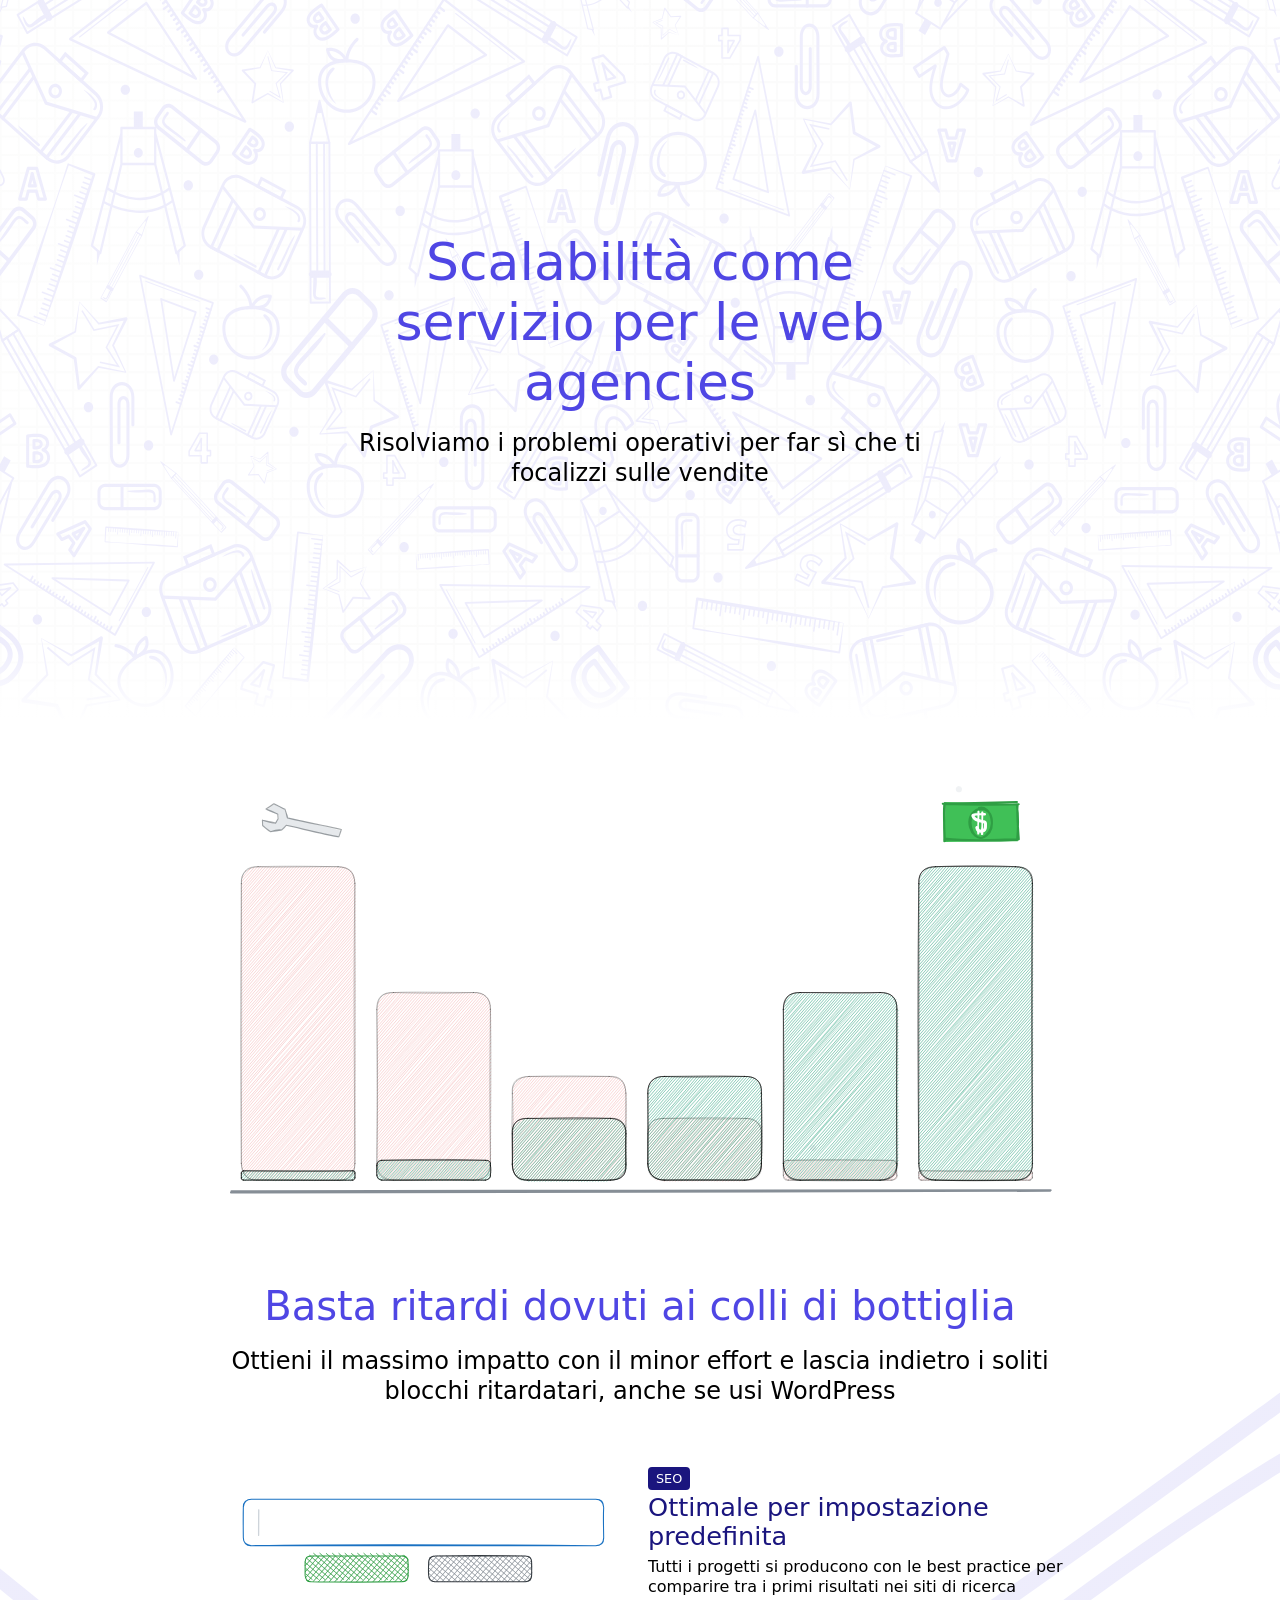
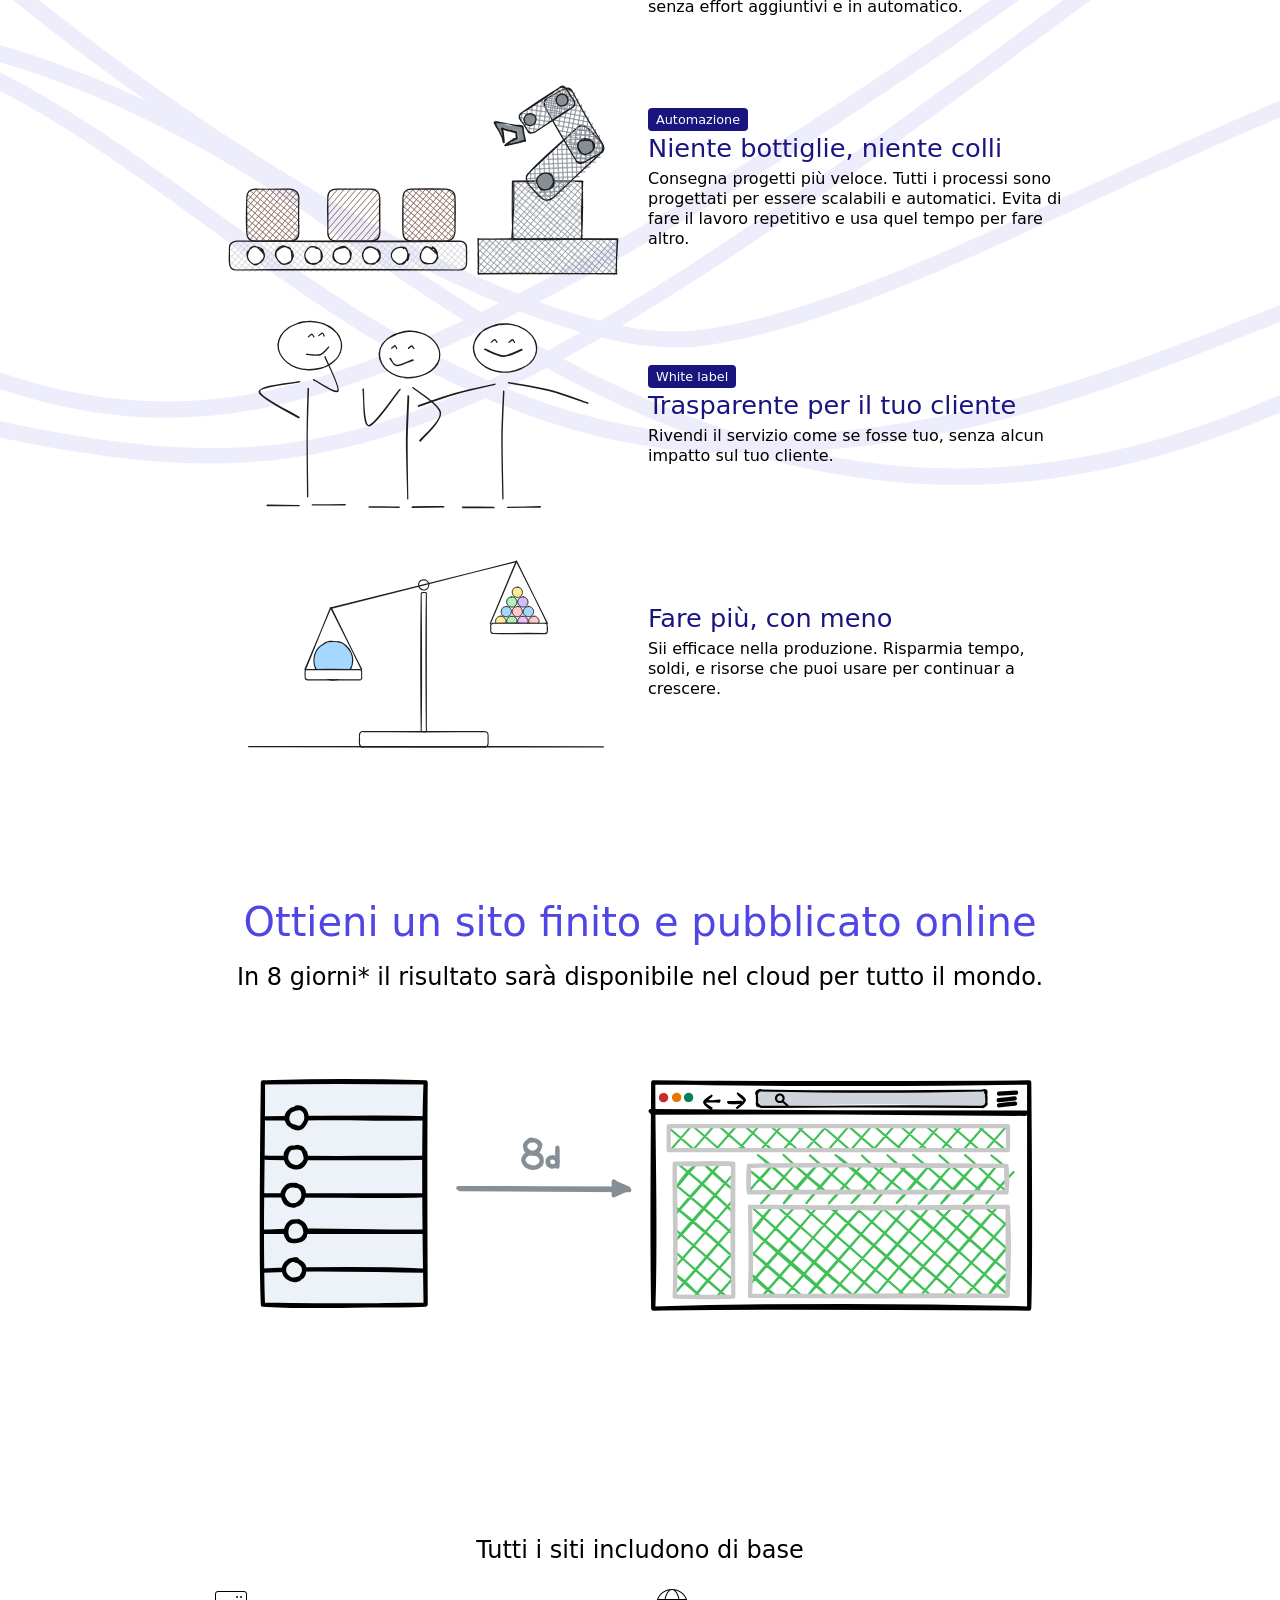
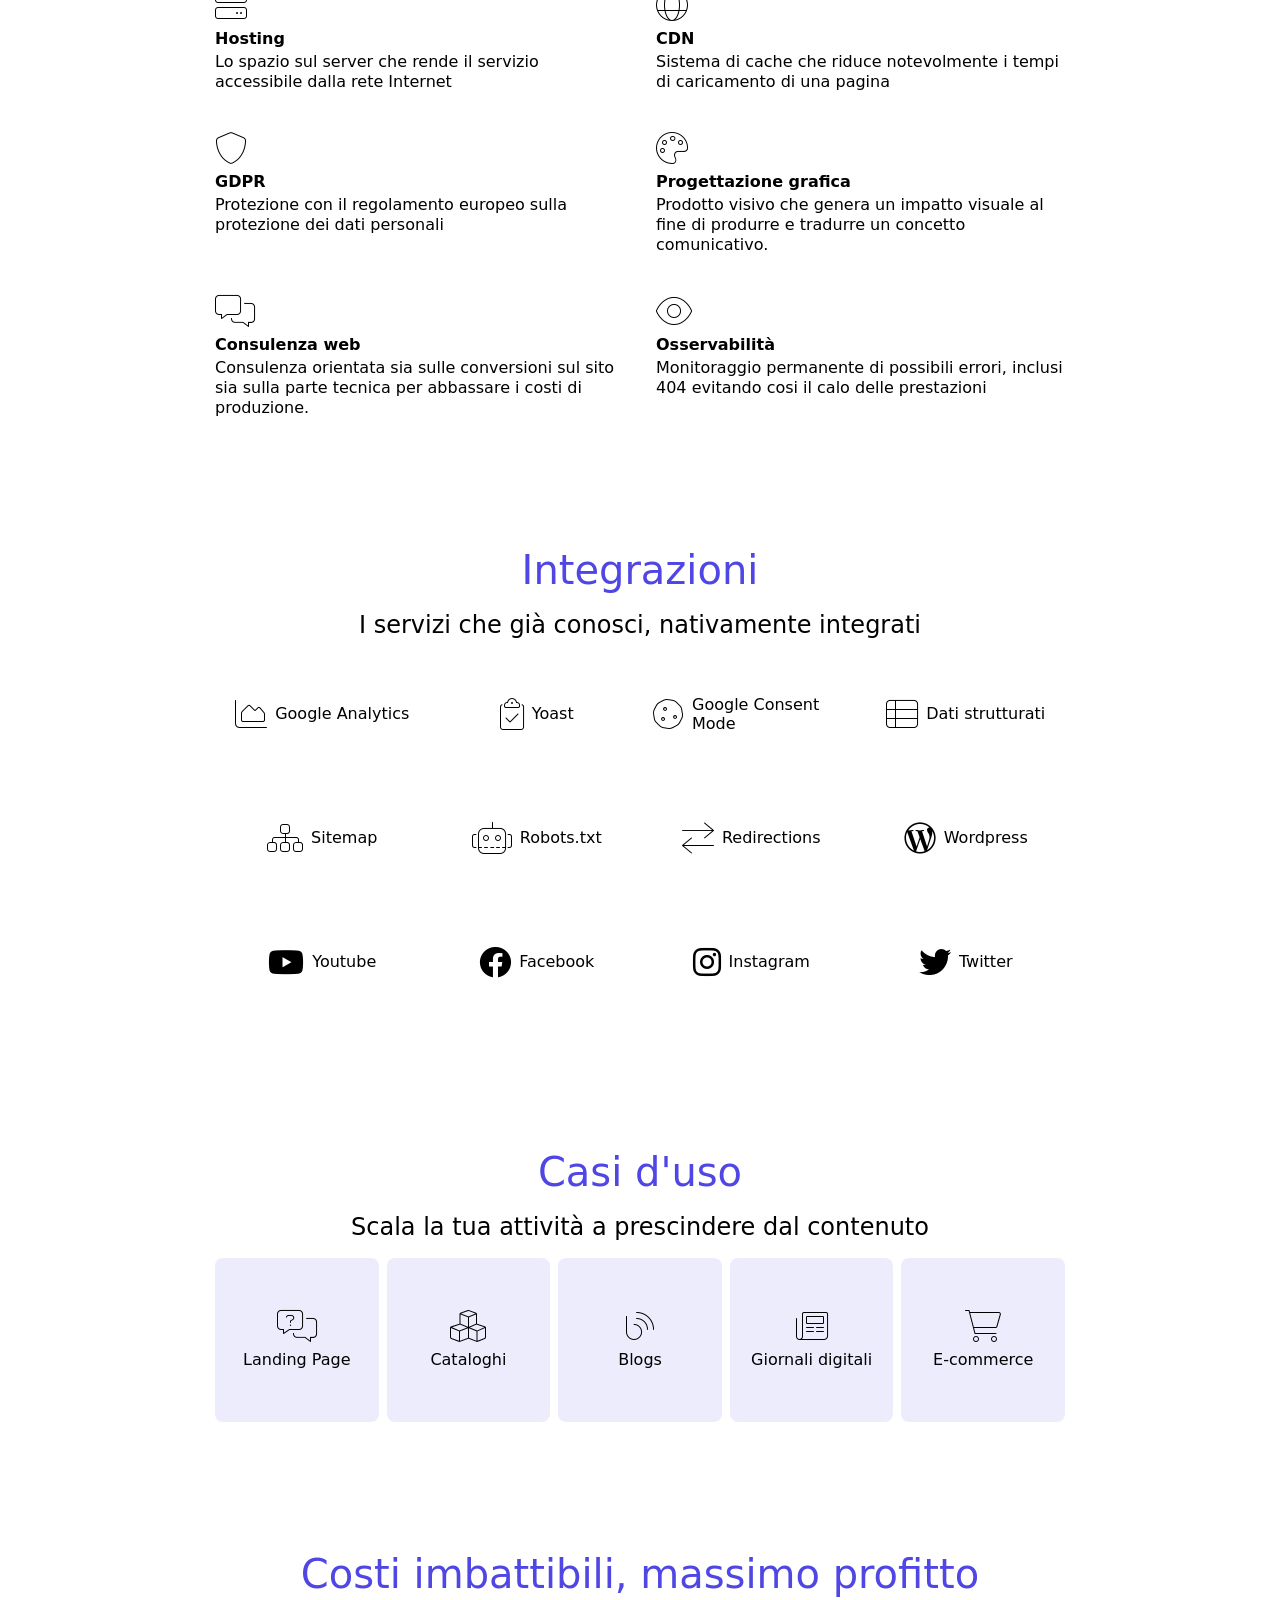
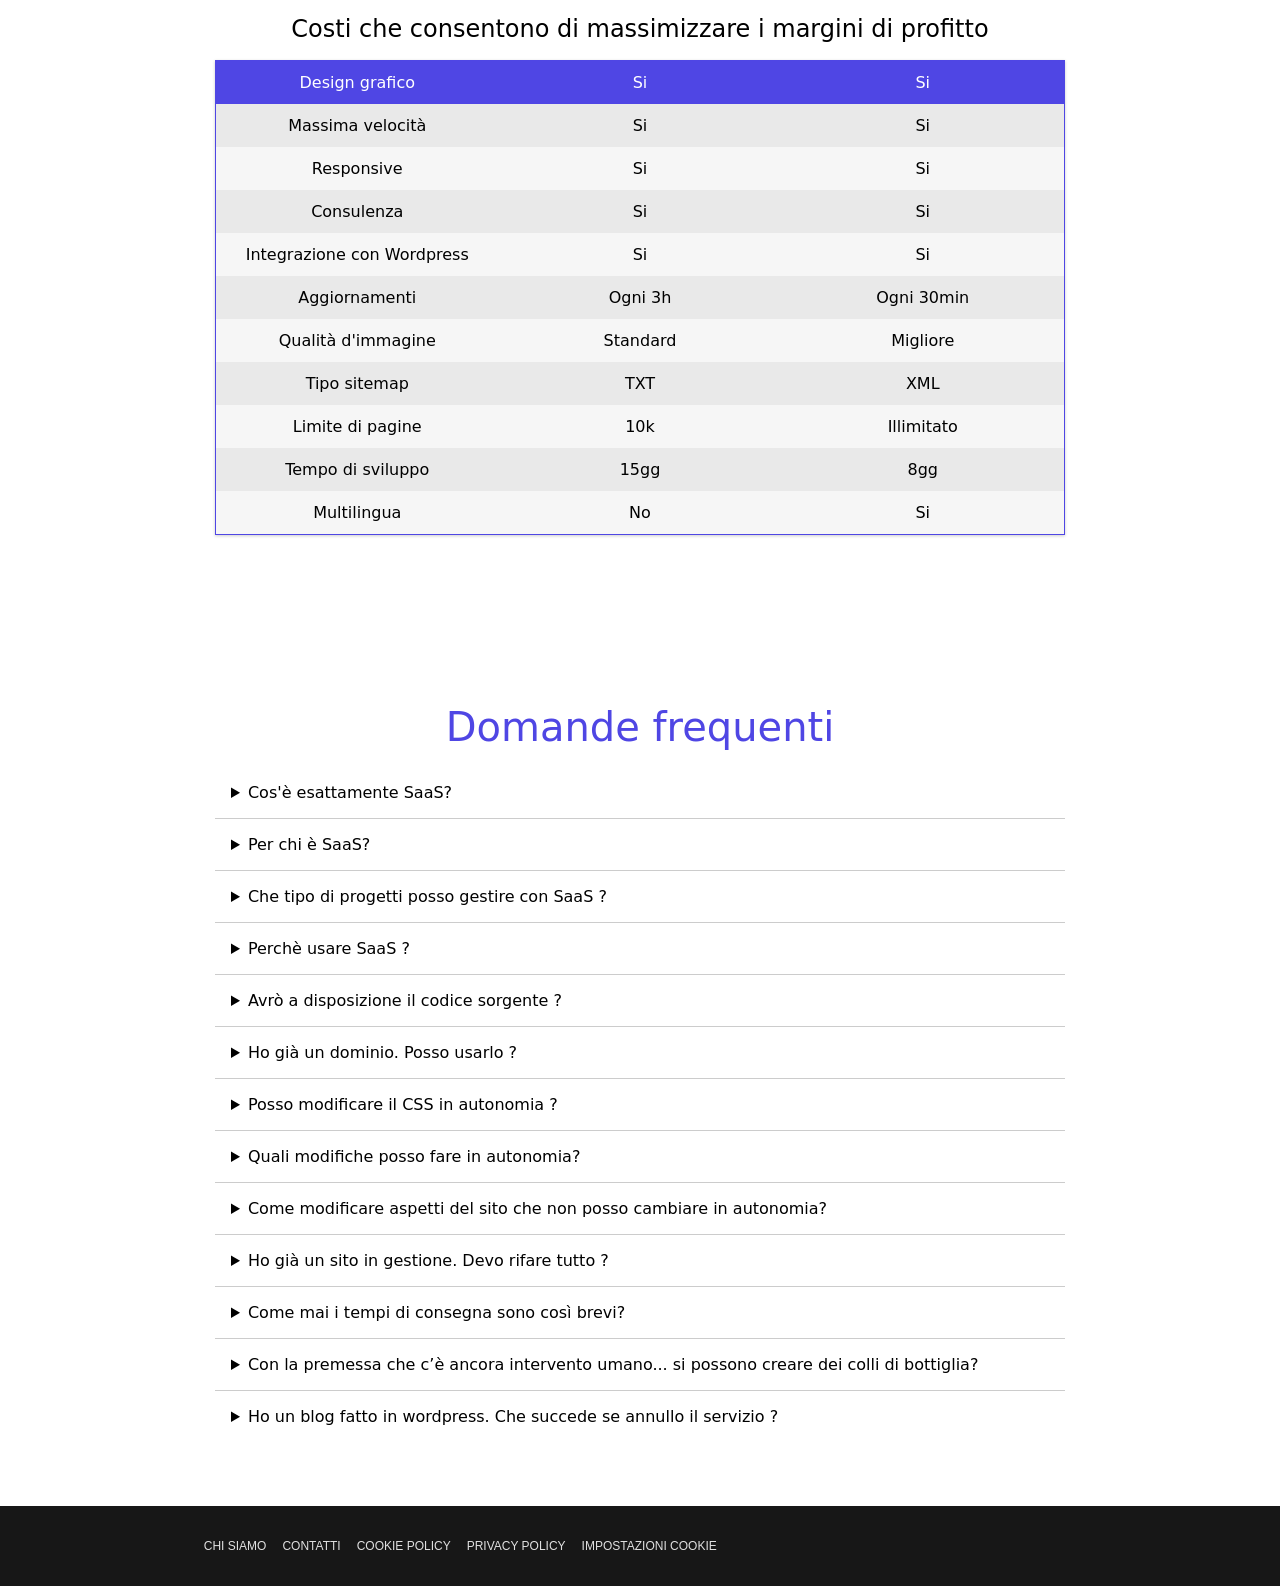
<file: index.html>
<!DOCTYPE html>
<html lang="it" data-version="1724237450685"><head>
  <meta charset="utf-8"><meta name="viewport" content="width=device-width, initial-scale=1, shrink-to-fit=no"><!-- SEO Block START--><title>Home seoTitle Works!!!</title><meta name="description" content="Home seoDescription Works!!!"><meta name="robots" content="index, follow, max-snippet:-1, max-image-preview:large, max-video-preview:-1"><meta name="google-site-verification" content="null"><link rel="canonical" href="http://landing.local:3000/"><meta property="og:locale" content="it_IT"><meta property="og:type" content="website"><meta property="og:site_name" content="Landing"><meta property="og:image" content="https://ik.imagekit.io/pieroblunda/nachopozo/2024/07/logo.png"><meta property="og:image:width" content="260"><meta property="og:image:height" content="56"><meta property="og:url" content="http://landing.local:3000/"><meta property="og:title" content="Home seoTitle Works!!!"><meta property="og:description" content="Home seoDescription Works!!!"><!-- SEO Block  END--><link rel="preconnect" href="https://ik.imagekit.io"><style type="text/css">@layer variables, reset, utilities, layout, components, theme;@layer variables{:root{--layoutWidth:1246px;--container-width:850px;--navBarHeight:48px;--asideWidth:405px;--grid-gap:16px;--colorPrimary:#0047cc;--colorSecondary:#4393f7;--colorSecondaryLight:#f3f3f3;--fontPrimary:system-ui;--fontAlternative:system-ui;--bodyBackgroundColor:#fff;--size-100:1px;--size-200:2px;--size-300:4px;--size-400:8px;--size-500:16px;--size-600:24px;--size-700:32px;--size-800:40px;--size-900:64px;font-size:var(--size-500);--fontsize-100:1rem;--fontsize-200:1.333rem;--fontsize-300:1.777rem;--fontsize-400:2.369rem;--fontsize-500:3.158rem;--fontsize-600:4.209rem;--fontsize-700:5.611rem;--fontsize-800:7.479rem;--fontsize-900:9.969rem;--colorBlack-100:#dfdfdf;--colorBlack-200:#c3c3c3;--colorBlack-300:#a7a7a7;--colorBlack-400:#8b8b8b;--colorBlack-500:#707070;--colorBlack-600:#545454;--colorBlack-700:#383838;--colorBlack-800:#1c1c1c;--colorBlack-900:#000}}@layer layout{header{z-index:999;min-height:var(--navBarHeight)}header section{width:calc(100% - 32px);max-width:var(--layoutWidth);min-height:var(--navBarHeight)}main{display:flex;flex-wrap:wrap;min-height:64px;column-gap:16px;margin:0 auto var(--navBarHeight) auto;max-width:var(--layoutWidth);width:calc(100% - 32px)}article{flex:1 0 100%}aside{flex:1 0 100%;container:sidebar/inline-size}footer{min-height:var(--navBarHeight)}@media only screen and (min-width:1024px){article{flex:1}aside{flex:0 1 var(--asideWidth)}}}@layer utilities{.btn-link border 0{color:var(--colorPrimary)}.btn-link:hover{color:var(--colorSecondary)}.hint{color:#666;font-size:90%}.hidden{display:none !important}.text-right{text-align:right}.gap{gap:16px}.d-flex{display:flex}.d-flex .col{flex:1}.vertical-align{align-content:center}.d-grid{display:grid}.container{max-width:var(--container-width);height:fit-content;margin:0 auto}.position-2{justify-content:center;align-items:flex-start;text-align:center}.align-5{justify-content:center;align-items:center;text-align:center}}@layer reset{*{margin:0;padding:0;box-sizing:border-box;outline:none;font-family:system-ui;font-weight:300}h1{font-size:var(--fontsize-500)}h2{font-size:var(--fontsize-300);font-size:28px;margin-bottom:8px}h2 :not(:first-of-type){margin-top:32px}h3{font-size:var(--fontsize-200)}a{text-decoration:none}a:link{color:var(--colorPrimary)}a:hover{color:var(--colorSecondary)}b,strong{font-weight:600}button,.btn{appearance:none;border:none;background-color:transparent;font-size:var(--fontsize-100);cursor:pointer;padding:8px 16px;border-radius:4px}button+ button,.btn+ button{margin-left:16px}blockquote{padding:0 var(--size-600);border-left:4px solid #ededed}blockquote *:last-child{margin-bottom:0}figure{width:auto !important;max-width:100% !important}figure figcaption{font-size:85%;margin-bottom:var(--size-500);color:#5f656c;font-style:italic}label{display:block}video,p{width:100%}video:last-child,p:last-child{margin-bottom:0}svg{width:100%;height:auto}iframe{max-width:100%;margin:16px auto;display:block}table{width:100%;background-color:#efefef;border-collapse:collapse}table td{padding:8px 16px}table tr:nth-child(even){background-color:#fff}li a{text-decoration:none}li a:hover{text-decoration:inherit}ul{list-style:none}ul.horizontal li{display:inline-block}ul.vertical{flex-direction:column;height:auto}img,picture{max-width:100%;width:100%;height:auto;display:block;object-fit:cover}img.aspect-ratio,picture.aspect-ratio{width:100%;height:100%;object-fit:contain}img.aspect-ratio-1_1,picture.aspect-ratio-1_1{aspect-ratio:1/1}img.aspect-ratio-4_3,picture.aspect-ratio-4_3{aspect-ratio:4/3}img.aspect-ratio-3_2,picture.aspect-ratio-3_2{aspect-ratio:3/2}img.aspect-ratio-16_9,picture.aspect-ratio-16_9{aspect-ratio:16/9}ul:not(:last-child),ol:not(:last-child),p:not(:last-child),table:not(:last-child),img:not(:last-child),figure:not(:last-child),section:not(:last-child),label:not(:last-child),blockquote:not(:last-child),pre:not(:last-child){margin-bottom:var(--size-500)}section{display:block}footer{background-color:#171717;color:#fff}dialog{margin:32px auto;position:fixed;top:0}dialog::backdrop{background:linear-gradient(to top,rgba(0,0,0,0.6),rgba(0,0,0,0.6))}.block-content{margin-bottom:64px;max-width:600px;margin:0 auto}.block-content p{font-family:var(--fontPrimary);font-size:16px;line-height:1.5}.block-content ul{font-family:var(--fontPrimary);list-style-type:initial}.block-content ul li{margin-left:18px}.block-content ol li{margin-left:25px}.block-content pre{white-space:pre-wrap;tab-width:2;font-family:ui-monospace}}@layer components{.switch{--ui-active-color:#2196f3;--ui-bg-color:#ccc;--ui-width:60px;--ui-height:34px;--ui-ball-size:26px;--ui-spacing:calc((var(--ui-height) - var(--ui-ball-size)) / 2)}.switch.small{--ui-width:44px;--ui-height:24px;--ui-ball-size:20px}.switch > span.text{vertical-align:middle;display:inline-block;width:calc(100% - var(--ui-width))}.switch input{opacity:0;width:0;height:0}.switch input:checked + .slider{background-color:var(--ui-active-color)}.switch input:focus + .slider{box-shadow:0 0 1px var(--ui-active-color)}.switch input:checked + .slider:before{transform:translateX(var(--ui-ball-size))}.switch input[disabled] + .slider{filter:brightness(70%);opacity:.4;cursor:default}.slider{position:relative;display:inline-block;vertical-align:middle;width:var(--ui-width);height:var(--ui-height);cursor:pointer;border-radius:var(--ui-height);background-color:var(--ui-bg-color);-webkit-transition:.2s;transition:.2s}.slider:before{position:absolute;content:"";height:var(--ui-ball-size);width:var(--ui-ball-size);left:var(--ui-spacing);bottom:var(--ui-spacing);background-color:#fff;transition:.2s;border-radius:var(--ui-height);border-radius:50%}}@layer components{header{position:sticky;top:0;margin-bottom:32px}header section{justify-content:space-between;align-items:center;display:flex;position:relative}header section .btn-icon{padding:16px}header section .btn-icon svg{display:block;width:16px;height:16px;color:#000}header section a.logo{width:fit-content}header section img{margin:0 auto;max-height:40px;object-fit:contain;width:auto}header section .spacer{width:48px}header .menu-container{max-height:calc(100vh - 50px);overflow-y:auto;background-color:#fff;position:absolute;top:60px;left:-100vw;width:fit-content;transition:.15s ease-in;min-width:40%;border-right:1px solid #ccc;box-shadow:0 16px 6px 8px rgba(0,0,0,0.05);height:calc(100vh - 60px)}header nav header{width:100%;height:50px}header nav ul{padding:0 16px}header nav ul li{padding:8px 0}header nav ul li.label-group > a{color:#999;pointer-events:none}@media only screen and (max-width:1023px){.checkbox-burger:checked ~ .menu-container{display:block;left:0}}@media only screen and (min-width:1024px){header section{justify-content:center;margin:0 auto}header section button.btn-icon{display:none}header section .spacer{display:none}header nav ul{height:100%}header .burger-icon-container{display:none}header .menu-container{position:initial;width:100%;height:auto;box-shadow:none;border:0;display:block}header .menu-container nav{display:block;overflow-y:visible}header .menu-container nav ul li{display:inline-block}header .menu-container nav.nav-inline ul{display:flex;flex-wrap:wrap;gap:32px}header .menu-container nav.nav-inline ul li{max-width:fit-content}}}@layer components{.burger-icon-container{width:48px;height:48px;padding:16px}.checkbox-burger{display:none}.bars-wrapper{width:16px;height:100%;transform:rotate(0deg);transition:.08s ease-in-out;cursor:pointer;display:flex;justify-content:space-between;flex-direction:column}.bars-wrapper span{display:block;height:4px;width:100%;background:#000;border-radius:9px;opacity:1;left:0;transform:rotate(0deg);transition:.2s ease-in-out}.checkbox-burger:checked ~ label .bars-wrapper span:nth-child(1){transform:rotate(-45deg);translate:-1px 6px;width:115%}.checkbox-burger:checked ~ label .bars-wrapper span:nth-child(2){opacity:0;height:0}.checkbox-burger:checked ~ label .bars-wrapper span:nth-child(3){transform:rotate(45deg);translate:-1px -6px;width:115%}}@layer components{aside .block-heading h2{font-size:var(--fontsize-200)}aside .article-block-item h3{font-size:var(--fontsize-100)}a.category{display:inline-block}.block-heading{margin-bottom:8px}.block-title{margin:8px 0}.block-category{display:block}.block-category .lbl-category{line-height:32px;padding:4px 0 2px 0}.block-author{display:block}.article-block-item{container:card/inline-size}.article-block-item h1{font-size:clamp(var(--fontsize-200),6vw,var(--fontsize-500))}.article-block-item p{font-size:var(--fontsize-100)}[data-appearance="list"] .article-block-item{display:grid;grid-template-columns:80px auto;grid-gap:var(--grid-gap);margin-bottom:16px}[data-appearance="grid"] ul{display:grid;grid-gap:var(--grid-gap)}[data-mobile-columns="2"] ul{grid-template-columns:repeat(2,1fr)}@media screen and (min-width:1024px){[data-appearance="grid"] .article-block-item{flex-basis:calc(50% - 8px) !important}}@media screen and (min-width:1024px){[data-appearance="grid"][data-desktop-columns="1"] ul{grid-template-columns:repeat(1,1fr)}[data-appearance="grid"][data-desktop-columns="2"] ul{grid-template-columns:repeat(2,1fr)}[data-appearance="grid"][data-desktop-columns="3"] ul{grid-template-columns:repeat(3,1fr)}[data-appearance="grid"][data-desktop-columns="4"] ul{grid-template-columns:repeat(4,1fr)}[data-appearance="grid"][data-desktop-columns="4"] h3{font-size:var(--fontsize-100)}}}@layer components{.consent-dialog{padding:16px}.consent-dialog label{font-weight:500}.consent-container{width:100%;max-width:600px;margin:0 auto}.consent-btn-yes{background-color:#3b8340;color:#fff;min-width:150px}}
</style><link rel="stylesheet" as="style" onload="this.onload=null;this.rel='stylesheet'" href="public/styles/core.99-non-critical.min.css?v=1724237450685"><link rel="stylesheet" as="style" onload="this.onload=null;this.rel='stylesheet'" href="public/vendors/fontawesome.min.css?v=1724237450685"><link rel="stylesheet" as="style" onload="this.onload=null;this.rel='stylesheet'" href="public/vendors/font-awesome-thin.min.css?v=1724237450685"><link rel="stylesheet" as="style" onload="this.onload=null;this.rel='stylesheet'" href="public/vendors/brands.min.css?v=1724237450685"><link rel="stylesheet" as="style" onload="this.onload=null;this.rel='stylesheet'" href="theme.min.css?v=1724237450685"><!-- Structured Data START--><script type="application/ld+json">[{"@context":"https://schema.org","@type":"WebSite","@id":"https://landing.com#website","headline":"Landing","name":"Landing","description":"Home seoDescription Works!!!","url":"https://landing.com/"},{"@context":"https://schema.org","@graph":[{"@context":"https://schema.org","@type":"SiteNavigationElement","@id":"https://landing.com#Principale","name":"By Author-1","url":"https://landing.com/author/pieroblunda-1"},{"@context":"https://schema.org","@type":"SiteNavigationElement","@id":"https://landing.com#Principale","name":"By Author 2","url":"https://landing.com/author/pieroblunda-2"}]},{"@context":"https://schema.org","@type":"Organization","@id":"https://landing.com#Organization","name":"Landing","url":"https://landing.com","logo":{"@type":"ImageObject","url":"https://ik.imagekit.io/pieroblunda/nachopozo/2024/07/logo.png","width":260,"height":56}}]</script><!-- Structured Data END--></head><body><main class="home-page slug-undefined"><article class="home-page"><!-- Left side items--><article class="home-page"><!-- Left side items--><section class="section-hero d-flex align-5" data-block-name="hero"><div class="container"><h1>Scalabilità come servizio per le web agencies</h1><p class="text-large">Risolviamo i problemi operativi per far sì che ti focalizzi sulle vendite</p></div></section><section class="section-image-with-text" data-block-name="imageWithText"><div class="container"><div class="heading-wrapper"><h2 class="title">Basta ritardi dovuti ai colli di bottiglia</h2><p class="description">Ottieni il massimo impatto con il minor effort e lascia indietro i soliti blocchi ritardatari, anche se usi WordPress</p><img src="https://pieroblunda.github.io/web-agency/public/media/neck.svg"></div><div class="elements-wrapper"><div class="d-flex gap"><div class="col img-wrapper"><img src="https://pieroblunda.github.io/web-agency/public/media/seo-left.svg"></div><div class="col text-wrapper vertical-align"><span class="tagLabel">SEO</span><h3>Ottimale per impostazione predefinita</h3><p>Tutti i progetti si producono con le best practice per comparire tra i primi risultati nei siti di ricerca senza effort aggiuntivi e in automatico.</p></div></div><div class="d-flex gap"><div class="col img-wrapper"><img src="https://pieroblunda.github.io/web-agency/public/media/automation.svg"></div><div class="col text-wrapper vertical-align"><span class="tagLabel">Automazione</span><h3>Niente bottiglie, niente colli</h3><p>Consegna progetti più veloce. Tutti i processi sono progettati per essere scalabili e automatici. Evita di fare il lavoro repetitivo e usa quel tempo per fare altro.</p></div></div><div class="d-flex gap"><div class="col img-wrapper"><img src="https://pieroblunda.github.io/web-agency/public/media/happy-users.svg"></div><div class="col text-wrapper vertical-align"><span class="tagLabel">White label</span><h3>Trasparente per il tuo cliente</h3><p>Rivendi il servizio come se fosse tuo, senza alcun impatto sul tuo cliente.</p></div></div><div class="d-flex gap"><div class="col img-wrapper"><img src="https://pieroblunda.github.io/web-agency/public/media/less-is-more.svg"></div><div class="col text-wrapper vertical-align"><h3>Fare più, con meno</h3><p>Sii efficace nella produzione. Risparmia tempo, soldi, e risorse che puoi usare per continuar a crescere.</p></div></div></div></div></section><section class="section-columns" data-block-name="cosa-ottieni"><div class="container"><h2 class="title">Ottieni un sito finito e pubblicato online</h2><p class="description">In 8 giorni* il risultato sarà disponibile nel cloud per tutto il mondo.</p><img src="https://pieroblunda.github.io/web-agency/public/media/result.svg"></div></section><section class="section-grid" data-block-name="whats-includes"><div class="container"><h2 class="title"></h2><p class="description">Tutti i siti includono di base</p><ul class="row d-grid"><li class="grid-item"><i class="icon fa-thin fa-server"></i><label>Hosting</label><p>Lo spazio sul server che rende il servizio accessibile dalla rete Internet</p></li><li class="grid-item"><i class="icon fa-thin fa-globe"></i><label>CDN</label><p>Sistema di cache che riduce notevolmente i tempi di caricamento di una pagina</p></li><li class="grid-item"><i class="icon fa-thin fa-shield"></i><label>GDPR</label><p>Protezione con il regolamento europeo sulla protezione dei dati personali</p></li><li class="grid-item"><i class="icon fa-thin fa-palette"></i><label>Progettazione grafica</label><p>Prodotto visivo che genera un impatto visuale al fine di produrre e tradurre un concetto comunicativo.</p></li><li class="grid-item"><i class="icon fa-thin fa-messages"></i><label>Consulenza web</label><p>Consulenza orientata sia sulle conversioni sul sito sia sulla parte tecnica per abbassare i costi di produzione.</p></li><li class="grid-item"><i class="icon fa-thin fa-eye"></i><label>Osservabilità</label><p>Monitoraggio permanente di possibili errori, inclusi 404 evitando cosi il calo delle prestazioni </p></li></ul></div></section><section class="section-grid" data-block-name="integrations"><div class="container"><h2 class="title">Integrazioni</h2><p class="description">I servizi che già conosci, nativamente integrati</p><ul class="row d-grid"><li class="grid-item"><i class="icon fa-thin fa-chart-area"></i><label>Google Analytics</label></li><li class="grid-item"><i class="icon fa-thin fa-clipboard-check"></i><label>Yoast</label></li><li class="grid-item"><i class="icon fa-thin fa-cookie"></i><label>Google Consent Mode</label></li><li class="grid-item"><i class="icon fa-thin fa-table-list"></i><label>Dati strutturati</label></li><li class="grid-item"><i class="icon fa-thin fa-sitemap"></i><label>Sitemap</label></li><li class="grid-item"><i class="icon fa-thin fa-robot"></i><label>Robots.txt</label></li><li class="grid-item"><i class="icon fa-thin fa-arrow-right-arrow-left"></i><label>Redirections</label></li><li class="grid-item"><i class="icon fa-brands fa-wordpress-simple"></i><label>Wordpress</label></li><li class="grid-item"><i class="icon fa-brands fa-youtube"></i><label>Youtube</label></li><li class="grid-item"><i class="icon fa-brands fa-facebook"></i><label>Facebook</label></li><li class="grid-item"><i class="icon fa-brands fa-instagram"></i><label>Instagram</label></li><li class="grid-item"><i class="icon fa-brands fa-twitter"></i><label>Twitter</label></li></ul></div></section><section class="section-grid" data-block-name="usage"><div class="container"><h2 class="title">Casi d'uso</h2><p class="description">Scala la tua attività a prescindere dal contenuto</p><ul class="row d-grid"><li class="grid-item"><i class="icon fa-thin fa-memo"></i><label>Landing Page</label></li><li class="grid-item"><i class="icon fa-thin fa-cubes"></i><label>Cataloghi</label></li><li class="grid-item"><i class="icon fa-thin fa-blog"></i><label>Blogs</label></li><li class="grid-item"><i class="icon fa-thin fa-newspaper"></i><label>Giornali digitali</label></li><li class="grid-item"><i class="icon fa-thin fa-cart-shopping"></i><label>E-commerce</label></li></ul></div></section><section class="section-brands" data-block-name="table"><div class="container"><div class="heading-wrapper"><h2 class="title">Costi imbattibili, massimo profitto</h2><p class="description">Costi che consentono di massimizzare i margini di profitto</p></div><div class="elements-wrapper"><table><thead><tr><td>Design grafico</td><td>Si</td><td>Si</td></tr></thead><tbody><tr><td>Massima velocità</td><td>Si</td><td>Si</td></tr><tr><td>Responsive</td><td>Si</td><td>Si</td></tr><tr><td>Consulenza</td><td>Si</td><td>Si</td></tr><tr><td>Integrazione con Wordpress</td><td>Si</td><td>Si</td></tr><tr><td>Aggiornamenti</td><td>Ogni 3h</td><td>Ogni 30min</td></tr><tr><td>Qualità d'immagine</td><td>Standard</td><td>Migliore</td></tr><tr><td>Tipo sitemap</td><td>TXT</td><td>XML</td></tr><tr><td>Limite di pagine</td><td>10k</td><td>Illimitato</td></tr><tr><td>Tempo di sviluppo</td><td>15gg</td><td>8gg</td></tr><tr><td>Multilingua</td><td>No</td><td>Si</td></tr></tbody></table></div></div></section><section class="section-faq" data-block-name="faq"><div class="container"><h2 class="title">Domande frequenti</h2><p class="description"></p><details><summary>Cos'è esattamente SaaS?</summary><p>Ottima domanda! [Prodotto] è un Software as a Service per la creazione di siti web di ottima qualità in poco tempo. Così, avrai più tempo e risparmierai colli di bottiglia.</p></details><details><summary>Per chi è SaaS?</summary><p>Saas è un servizio B2B (Business to Business). Il cliente ideale è una Web Agency o azienda di design con un volume di vendita più grande di quanto riesce a gestire.</p></details><details><summary>Che tipo di progetti posso gestire con SaaS ?</summary><p>Puoi avere una Landing Page, un Blog, un giornale digitale, un catalogo di prodotti o un e-commerce.</p></details><details><summary>Perchè usare SaaS ?</summary><p>Seguendo la regola di Pareto, l'80% dei progetti portano il 20% dei profitti. SaaS ti aiuterà per velocizzare i tempi di sviluppo e avere più margine di profitti.</p></details><details><summary>Avrò a disposizione il codice sorgente ?</summary><p>No, pagherai solo per il servizio. Saas non sviluppa codice, ma usa le configurazioni da te fornite per pubblicare un sito online.</p></details><details><summary>Ho già un dominio. Posso usarlo ?</summary><p>Si, dovrai puntare il tuo dominio al nostro server. Ti daremo i DNS necessari.</p></details><details><summary>Posso modificare il CSS in autonomia ?</summary><p>Si, puoi modificare il CSS con il tuo strumento e editor preferito. Le modifiche verranno applicate dopo che il CSS verrà pubblicato</p></details><details><summary>Quali modifiche posso fare in autonomia?</summary><p>Avrai un panello di controllo dove potrai modificare alcuni parametri per aggiornare il sito. Oltre il css, potrai modificare i testi, il SEO, Sitemap e social network.</p></details><details><summary>Come modificare aspetti del sito che non posso cambiare in autonomia?</summary><p>Un'esperto darà supporto al tuo progetto e riceverai consulenza su come raggiungere il miglior risultato. Semplicamente contattaci e in brevissimo tempo si applicheranno le modifiche.</p></details><details><summary>Ho già un sito in gestione. Devo rifare tutto ?</summary><p>Se usi Wordpress, puoi collegare il servizio per importare pagine e articoli. Natualmente alcuni aspetti come il layout e il design verranno aggiornate. Il cliente finale noterà un aggionamento grafico sul sito, ma anche un impatto positivo sulla velocità e sui motori di ricerca.</p></details><details><summary>Come mai i tempi di consegna sono così brevi?</summary><p>Il 95% del codice viene riutilizzato. L’80% dei processi sono automatizzati. L’intervento umano non influisce sui processi critici. Basso rischio e disciplina nell'evoluzione insieme a metodologie agili rendono l'accorciamento dei tempi una realtà. Ecco il modo in cui portiamo scalabilità alla tua azienda.</p></details><details><summary>Con la premessa che c’è ancora intervento umano... si possono creare dei colli di bottiglia?</summary><p>I colli di bottiglia si creano sulle risorse limitati. Queste sono automatizzate e le risorse manuali sono oggi la parte creativa per dare il tuo massimo di personalizazzione e qualità. A oggi possiamo garantire una forte scalabilità senza colli di bottiglia.</p></details><details><summary>Ho un blog fatto in wordpress. Che succede se annullo il servizio ?</summary><p>Niente! Il blog continuerà a funzionare come prima. Il blog funzionerà come prima di usare il servizio.</p></details></div></section></article></article></main><dialog class="consent-dialog" id="consentDialog"><form id="consentForm"></form><div class="consent-container"><section class="header"><h2>Consent to Data Collection</h2><p class="hint">We collect certain data to provide you with a better experience on our website. Please review the details below and choose your preferences.</p></section><section><label class="switch small"><span class="text"><strong style="display:block">Strictly Necessary Cookies</strong><i class="hint">These cookies are essential for the website to function properly.</i></span><input type="checkbox" name="strictly_necessary" onchange="Products.toggleVisibility(this)" checked="checked" disabled="disabled"><span class="slider"></span></label><label class="switch small"><span class="text"><strong style="display:block">Analytics Cookies</strong><i class="hint">Enables storage, such as cookies (web) or app identifiers (apps), related to analytics, e.g. visit duration.</i></span><input form="consentForm" type="checkbox" name="analytics_storage" onchange="Products.toggleVisibility(this)" checked="checked"><span class="slider"></span></label><label class="switch small"><span class="text"><strong style="display:block">Advertising storage</strong><i class="hint">Enables storage, such as cookies (web) or device identifiers (apps), related to advertising.</i></span><input form="consentForm" type="checkbox" name="ad_storage" onchange="Products.toggleVisibility(this)" checked="checked"><span class="slider"></span></label><label class="switch small"><span class="text"><strong style="display:block">Marketing Cookies</strong><i class="hint">Sets consent for sending user data to Google for advertising purposes.</i></span><input form="consentForm" type="checkbox" name="ad_user_data" onchange="Products.toggleVisibility(this)" checked="checked"><span class="slider"></span></label><label class="switch small"><span class="text"><strong style="display:block">Personalized advertising</strong><i class="hint">Sets consent for personalized advertising.</i></span><input form="consentForm" type="checkbox" name="ad_personalization" onchange="Products.toggleVisibility(this)" checked="checked"><span class="slider"></span></label></section><section class="text-right"><button class="btn-link consent-btn-no" onclick="Consent.keepDefauls()">Keep defaults</button><button class="consent-btn-yes" onclick="Consent.confirmOptions()">Accept</button></section></div></dialog><footer><section class="d-flex"><div class="col wide"><nav class="menu"><ul class="horizontal"><li><a href="/chi-siamo/" title="Chi Siamo">Chi Siamo</a></li><li><a href="/contatti/" title="Contatti">Contatti</a></li><li><a href="https://www.gdpr.privacy/privacy-policy/undefined/cookie-policy" title="Cookie Policy" target="_blank">COOKIE POLICY</a></li><li><a href="https://www.gdpr.privacy/privacy-policy/undefined" title="Privacy Policy" target="_blank">PRIVACY POLICY</a></li><li id="btn-iubenda-manage-cookie"><a class="iubenda-advertising-preferences-link" href="#" title="Impostazioni Cookie">IMPOSTAZIONI COOKIE</a></li></ul></nav></div><div class="col"><nav class="menu"><ul class="horizontal social-bar"></ul></nav></div></section></footer></body></html>
</file>
<file: public/styles/core.99-non-critical.min.css>
@layer components{.social-bar{display:block;text-align:right !important}.social-bar a{padding:8px;color:#ccc;width:fit-content;height:fit-content}.social-bar a.icon{line-height:16px;margin:0 8px}.social-bar a svg{color:#fff;width:16px;height:16px}@media screen and (min-width:1024px){header .social-bar{display:block}}}@layer components{footer section{padding:12px 16px;background-color:#cecece;background-color:#171717}footer section.d-flex .col.wide{flex:1 0 auto !important}footer .menu a{color:#fff}footer .menu ul{text-align:center}footer .menu ul li{display:block;height:40px;margin:4px 8px}footer .menu ul a{font-size:12px;font-family:sans-serif;color:#e0e0e0;text-transform:uppercase;height:100%;line-height:40px;display:inline-block;vertical-align:baseline}@media only screen and (min-width:1024px){footer .menu ul li{display:inline-block}}}@layer components{button#shareBtn{display:flex;justify-content:center;align-items:center}button#shareBtn svg{width:25px}}@layer components{section.block-info ul.horizontal li+li{margin-left:24px}}@layer components{section.pagination{padding:32px 0}section.pagination ul.horizontal{text-align:center;display:flex;justify-content:space-between;max-width:80%;margin-inline:auto}section.pagination ul.horizontal li.page-button a{background-color:#f2f2f2;width:48px;height:48px;line-height:48px;color:#000;display:block}section.pagination ul.horizontal li.page-button a.active{background-color:#000;color:#fff}@media screen and (min-width:1024px){section.pagination ul.horizontal{max-width:50%}}}
</file>
<file: public/vendors/brands.min.css>
/*!
 * Font Awesome Pro 6.0.0-alpha2 by @fontawesome - https://fontawesome.com
 * License - https://fontawesome.com/license (Commercial License)
 */
@font-face{font-family:"Font Awesome 6 Brands";font-style:normal;font-weight:400;font-display:block;src:url(../webfonts/fa-brands-400.woff2) format("woff2"),url(../webfonts/fa-brands-400.woff) format("woff"),url(../webfonts/fa-brands-400.ttf) format("truetype")}.fa-brands,.fab{font-family:"Font Awesome 6 Brands";font-weight:400}.fa-500px:before{content:"\f26e"}.fa-accessible-icon:before{content:"\f368"}.fa-accusoft:before{content:"\f369"}.fa-acquisitions-incorporated:before{content:"\f6af"}.fa-adn:before{content:"\f170"}.fa-adversal:before{content:"\f36a"}.fa-affiliatetheme:before{content:"\f36b"}.fa-airbnb:before{content:"\f834"}.fa-algolia:before{content:"\f36c"}.fa-alipay:before{content:"\f642"}.fa-amazon:before{content:"\f270"}.fa-amazon-pay:before{content:"\f42c"}.fa-amilia:before{content:"\f36d"}.fa-android:before{content:"\f17b"}.fa-angellist:before{content:"\f209"}.fa-angrycreative:before{content:"\f36e"}.fa-angular:before{content:"\f420"}.fa-app-store:before{content:"\f36f"}.fa-app-store-ios:before{content:"\f370"}.fa-apper:before{content:"\f371"}.fa-apple:before{content:"\f179"}.fa-apple-pay:before{content:"\f415"}.fa-artstation:before{content:"\f77a"}.fa-asymmetrik:before{content:"\f372"}.fa-atlassian:before{content:"\f77b"}.fa-audible:before{content:"\f373"}.fa-autoprefixer:before{content:"\f41c"}.fa-avianex:before{content:"\f374"}.fa-aviato:before{content:"\f421"}.fa-aws:before{content:"\f375"}.fa-bandcamp:before{content:"\f2d5"}.fa-battle-net:before{content:"\f835"}.fa-behance:before{content:"\f1b4"}.fa-behance-square:before{content:"\f1b5"}.fa-bimobject:before{content:"\f378"}.fa-bitbucket:before{content:"\f171"}.fa-bitcoin:before{content:"\f379"}.fa-bity:before{content:"\f37a"}.fa-black-tie:before{content:"\f27e"}.fa-blackberry:before{content:"\f37b"}.fa-blogger:before{content:"\f37c"}.fa-blogger-b:before{content:"\f37d"}.fa-bluetooth:before{content:"\f293"}.fa-bluetooth-b:before{content:"\f294"}.fa-bootstrap:before{content:"\f836"}.fa-btc:before{content:"\f15a"}.fa-buffer:before{content:"\f837"}.fa-buromobelexperte:before{content:"\f37f"}.fa-buy-n-large:before{content:"\f8a6"}.fa-buysellads:before{content:"\f20d"}.fa-canadian-maple-leaf:before{content:"\f785"}.fa-cc-amazon-pay:before{content:"\f42d"}.fa-cc-amex:before{content:"\f1f3"}.fa-cc-apple-pay:before{content:"\f416"}.fa-cc-diners-club:before{content:"\f24c"}.fa-cc-discover:before{content:"\f1f2"}.fa-cc-jcb:before{content:"\f24b"}.fa-cc-mastercard:before{content:"\f1f1"}.fa-cc-paypal:before{content:"\f1f4"}.fa-cc-stripe:before{content:"\f1f5"}.fa-cc-visa:before{content:"\f1f0"}.fa-centercode:before{content:"\f380"}.fa-centos:before{content:"\f789"}.fa-chrome:before{content:"\f268"}.fa-chromecast:before{content:"\f838"}.fa-cloudflare:before{content:"\e07d"}.fa-cloudscale:before{content:"\f383"}.fa-cloudsmith:before{content:"\f384"}.fa-cloudversify:before{content:"\f385"}.fa-codepen:before{content:"\f1cb"}.fa-codiepie:before{content:"\f284"}.fa-confluence:before{content:"\f78d"}.fa-connectdevelop:before{content:"\f20e"}.fa-contao:before{content:"\f26d"}.fa-cotton-bureau:before{content:"\f89e"}.fa-cpanel:before{content:"\f388"}.fa-creative-commons:before{content:"\f25e"}.fa-creative-commons-by:before{content:"\f4e7"}.fa-creative-commons-nc:before{content:"\f4e8"}.fa-creative-commons-nc-eu:before{content:"\f4e9"}.fa-creative-commons-nc-jp:before{content:"\f4ea"}.fa-creative-commons-nd:before{content:"\f4eb"}.fa-creative-commons-pd:before{content:"\f4ec"}.fa-creative-commons-pd-alt:before{content:"\f4ed"}.fa-creative-commons-remix:before{content:"\f4ee"}.fa-creative-commons-sa:before{content:"\f4ef"}.fa-creative-commons-sampling:before{content:"\f4f0"}.fa-creative-commons-sampling-plus:before{content:"\f4f1"}.fa-creative-commons-share:before{content:"\f4f2"}.fa-creative-commons-zero:before{content:"\f4f3"}.fa-critical-role:before{content:"\f6c9"}.fa-css3:before{content:"\f13c"}.fa-css3-alt:before{content:"\f38b"}.fa-cuttlefish:before{content:"\f38c"}.fa-d-and-d:before{content:"\f38d"}.fa-d-and-d-beyond:before{content:"\f6ca"}.fa-dailymotion:before{content:"\e052"}.fa-dashcube:before{content:"\f210"}.fa-deezer:before{content:"\e077"}.fa-delicious:before{content:"\f1a5"}.fa-deploydog:before{content:"\f38e"}.fa-deskpro:before{content:"\f38f"}.fa-dev:before{content:"\f6cc"}.fa-deviantart:before{content:"\f1bd"}.fa-dhl:before{content:"\f790"}.fa-diaspora:before{content:"\f791"}.fa-digg:before{content:"\f1a6"}.fa-digital-ocean:before{content:"\f391"}.fa-discord:before{content:"\f392"}.fa-discourse:before{content:"\f393"}.fa-dochub:before{content:"\f394"}.fa-docker:before{content:"\f395"}.fa-draft2digital:before{content:"\f396"}.fa-dribbble:before{content:"\f17d"}.fa-dribbble-square:before{content:"\f397"}.fa-dropbox:before{content:"\f16b"}.fa-drupal:before{content:"\f1a9"}.fa-dyalog:before{content:"\f399"}.fa-earlybirds:before{content:"\f39a"}.fa-ebay:before{content:"\f4f4"}.fa-edge:before{content:"\f282"}.fa-edge-legacy:before{content:"\e078"}.fa-elementor:before{content:"\f430"}.fa-ello:before{content:"\f5f1"}.fa-ember:before{content:"\f423"}.fa-empire:before{content:"\f1d1"}.fa-envira:before{content:"\f299"}.fa-erlang:before{content:"\f39d"}.fa-ethereum:before{content:"\f42e"}.fa-etsy:before{content:"\f2d7"}.fa-evernote:before{content:"\f839"}.fa-expeditedssl:before{content:"\f23e"}.fa-facebook:before{content:"\f09a"}.fa-facebook-f:before{content:"\f39e"}.fa-facebook-messenger:before{content:"\f39f"}.fa-facebook-square:before{content:"\f082"}.fa-fantasy-flight-games:before{content:"\f6dc"}.fa-fedex:before{content:"\f797"}.fa-fedora:before{content:"\f798"}.fa-figma:before{content:"\f799"}.fa-firefox:before{content:"\f269"}.fa-firefox-browser:before{content:"\e007"}.fa-first-order:before{content:"\f2b0"}.fa-first-order-alt:before{content:"\f50a"}.fa-firstdraft:before{content:"\f3a1"}.fa-flickr:before{content:"\f16e"}.fa-flipboard:before{content:"\f44d"}.fa-fly:before{content:"\f417"}.fa-font-awesome-flag:before,.fa-font-awesome-logo-full:before,.fa-font-awesome:before{content:"\f2b4"}.fa-fonticons:before{content:"\f280"}.fa-fonticons-fi:before{content:"\f3a2"}.fa-fort-awesome:before{content:"\f286"}.fa-fort-awesome-alt:before{content:"\f3a3"}.fa-forumbee:before{content:"\f211"}.fa-foursquare:before{content:"\f180"}.fa-free-code-camp:before{content:"\f2c5"}.fa-freebsd:before{content:"\f3a4"}.fa-fulcrum:before{content:"\f50b"}.fa-galactic-republic:before{content:"\f50c"}.fa-galactic-senate:before{content:"\f50d"}.fa-get-pocket:before{content:"\f265"}.fa-gg:before{content:"\f260"}.fa-gg-circle:before{content:"\f261"}.fa-git:before{content:"\f1d3"}.fa-git-alt:before{content:"\f841"}.fa-git-square:before{content:"\f1d2"}.fa-github:before{content:"\f09b"}.fa-github-alt:before{content:"\f113"}.fa-github-square:before{content:"\f092"}.fa-gitkraken:before{content:"\f3a6"}.fa-gitlab:before{content:"\f296"}.fa-gitter:before{content:"\f426"}.fa-glide:before{content:"\f2a5"}.fa-glide-g:before{content:"\f2a6"}.fa-gofore:before{content:"\f3a7"}.fa-goodreads:before{content:"\f3a8"}.fa-goodreads-g:before{content:"\f3a9"}.fa-google:before{content:"\f1a0"}.fa-google-drive:before{content:"\f3aa"}.fa-google-pay:before{content:"\e079"}.fa-google-play:before{content:"\f3ab"}.fa-google-plus:before{content:"\f2b3"}.fa-google-plus-g:before{content:"\f0d5"}.fa-google-plus-square:before{content:"\f0d4"}.fa-google-wallet:before{content:"\f1ee"}.fa-gratipay:before{content:"\f184"}.fa-grav:before{content:"\f2d6"}.fa-gripfire:before{content:"\f3ac"}.fa-grunt:before{content:"\f3ad"}.fa-guilded:before{content:"\e07e"}.fa-gulp:before{content:"\f3ae"}.fa-hacker-news:before{content:"\f1d4"}.fa-hacker-news-square:before{content:"\f3af"}.fa-hackerrank:before{content:"\f5f7"}.fa-hips:before{content:"\f452"}.fa-hire-a-helper:before{content:"\f3b0"}.fa-hive:before{content:"\e07f"}.fa-hooli:before{content:"\f427"}.fa-hornbill:before{content:"\f592"}.fa-hotjar:before{content:"\f3b1"}.fa-houzz:before{content:"\f27c"}.fa-html5:before{content:"\f13b"}.fa-hubspot:before{content:"\f3b2"}.fa-ideal:before{content:"\e013"}.fa-imdb:before{content:"\f2d8"}.fa-innosoft:before{content:"\e080"}.fa-instagram:before{content:"\f16d"}.fa-instagram-square:before{content:"\e055"}.fa-instalod:before{content:"\e081"}.fa-intercom:before{content:"\f7af"}.fa-internet-explorer:before{content:"\f26b"}.fa-invision:before{content:"\f7b0"}.fa-ioxhost:before{content:"\f208"}.fa-itch-io:before{content:"\f83a"}.fa-itunes:before{content:"\f3b4"}.fa-itunes-note:before{content:"\f3b5"}.fa-java:before{content:"\f4e4"}.fa-jedi-order:before{content:"\f50e"}.fa-jenkins:before{content:"\f3b6"}.fa-jira:before{content:"\f7b1"}.fa-joget:before{content:"\f3b7"}.fa-joomla:before{content:"\f1aa"}.fa-js:before{content:"\f3b8"}.fa-js-square:before{content:"\f3b9"}.fa-jsfiddle:before{content:"\f1cc"}.fa-kaggle:before{content:"\f5fa"}.fa-keybase:before{content:"\f4f5"}.fa-keycdn:before{content:"\f3ba"}.fa-kickstarter:before{content:"\f3bb"}.fa-kickstarter-k:before{content:"\f3bc"}.fa-korvue:before{content:"\f42f"}.fa-laravel:before{content:"\f3bd"}.fa-lastfm:before{content:"\f202"}.fa-lastfm-square:before{content:"\f203"}.fa-leanpub:before{content:"\f212"}.fa-less:before{content:"\f41d"}.fa-line:before{content:"\f3c0"}.fa-linkedin:before{content:"\f08c"}.fa-linkedin-in:before{content:"\f0e1"}.fa-linode:before{content:"\f2b8"}.fa-linux:before{content:"\f17c"}.fa-lyft:before{content:"\f3c3"}.fa-magento:before{content:"\f3c4"}.fa-mailchimp:before{content:"\f59e"}.fa-mandalorian:before{content:"\f50f"}.fa-markdown:before{content:"\f60f"}.fa-mastodon:before{content:"\f4f6"}.fa-maxcdn:before{content:"\f136"}.fa-mdb:before{content:"\f8ca"}.fa-medapps:before{content:"\f3c6"}.fa-medium-m:before,.fa-medium:before{content:"\f23a"}.fa-medrt:before{content:"\f3c8"}.fa-meetup:before{content:"\f2e0"}.fa-megaport:before{content:"\f5a3"}.fa-mendeley:before{content:"\f7b3"}.fa-microblog:before{content:"\e01a"}.fa-microsoft:before{content:"\f3ca"}.fa-mix:before{content:"\f3cb"}.fa-mixcloud:before{content:"\f289"}.fa-mixer:before{content:"\e056"}.fa-mizuni:before{content:"\f3cc"}.fa-modx:before{content:"\f285"}.fa-monero:before{content:"\f3d0"}.fa-napster:before{content:"\f3d2"}.fa-neos:before{content:"\f612"}.fa-nimblr:before{content:"\f5a8"}.fa-node:before{content:"\f419"}.fa-node-js:before{content:"\f3d3"}.fa-npm:before{content:"\f3d4"}.fa-ns8:before{content:"\f3d5"}.fa-nutritionix:before{content:"\f3d6"}.fa-octopus-deploy:before{content:"\e082"}.fa-odnoklassniki:before{content:"\f263"}.fa-odnoklassniki-square:before{content:"\f264"}.fa-old-republic:before{content:"\f510"}.fa-opencart:before{content:"\f23d"}.fa-openid:before{content:"\f19b"}.fa-opera:before{content:"\f26a"}.fa-optin-monster:before{content:"\f23c"}.fa-orcid:before{content:"\f8d2"}.fa-osi:before{content:"\f41a"}.fa-page4:before{content:"\f3d7"}.fa-pagelines:before{content:"\f18c"}.fa-palfed:before{content:"\f3d8"}.fa-patreon:before{content:"\f3d9"}.fa-paypal:before{content:"\f1ed"}.fa-penny-arcade:before{content:"\f704"}.fa-perbyte:before{content:"\e083"}.fa-periscope:before{content:"\f3da"}.fa-phabricator:before{content:"\f3db"}.fa-phoenix-framework:before{content:"\f3dc"}.fa-phoenix-squadron:before{content:"\f511"}.fa-php:before{content:"\f457"}.fa-pied-piper:before{content:"\f2ae"}.fa-pied-piper-alt:before{content:"\f1a8"}.fa-pied-piper-hat:before{content:"\f4e5"}.fa-pied-piper-pp:before{content:"\f1a7"}.fa-pied-piper-square:before{content:"\e01e"}.fa-pinterest:before{content:"\f0d2"}.fa-pinterest-p:before{content:"\f231"}.fa-pinterest-square:before{content:"\f0d3"}.fa-playstation:before{content:"\f3df"}.fa-product-hunt:before{content:"\f288"}.fa-pushed:before{content:"\f3e1"}.fa-python:before{content:"\f3e2"}.fa-qq:before{content:"\f1d6"}.fa-quinscape:before{content:"\f459"}.fa-quora:before{content:"\f2c4"}.fa-r-project:before{content:"\f4f7"}.fa-raspberry-pi:before{content:"\f7bb"}.fa-ravelry:before{content:"\f2d9"}.fa-react:before{content:"\f41b"}.fa-reacteurope:before{content:"\f75d"}.fa-readme:before{content:"\f4d5"}.fa-rebel:before{content:"\f1d0"}.fa-red-river:before{content:"\f3e3"}.fa-reddit:before{content:"\f1a1"}.fa-reddit-alien:before{content:"\f281"}.fa-reddit-square:before{content:"\f1a2"}.fa-redhat:before{content:"\f7bc"}.fa-renren:before{content:"\f18b"}.fa-replyd:before{content:"\f3e6"}.fa-researchgate:before{content:"\f4f8"}.fa-resolving:before{content:"\f3e7"}.fa-rev:before{content:"\f5b2"}.fa-rocketchat:before{content:"\f3e8"}.fa-rockrms:before{content:"\f3e9"}.fa-rust:before{content:"\e07a"}.fa-safari:before{content:"\f267"}.fa-salesforce:before{content:"\f83b"}.fa-sass:before{content:"\f41e"}.fa-schlix:before{content:"\f3ea"}.fa-scribd:before{content:"\f28a"}.fa-searchengin:before{content:"\f3eb"}.fa-sellcast:before{content:"\f2da"}.fa-sellsy:before{content:"\f213"}.fa-servicestack:before{content:"\f3ec"}.fa-shirtsinbulk:before{content:"\f214"}.fa-shopify:before{content:"\e057"}.fa-shopware:before{content:"\f5b5"}.fa-simplybuilt:before{content:"\f215"}.fa-sistrix:before{content:"\f3ee"}.fa-sith:before{content:"\f512"}.fa-sketch:before{content:"\f7c6"}.fa-skyatlas:before{content:"\f216"}.fa-skype:before{content:"\f17e"}.fa-slack-hash:before,.fa-slack:before{content:"\f198"}.fa-slideshare:before{content:"\f1e7"}.fa-snapchat-ghost:before,.fa-snapchat:before{content:"\f2ab"}.fa-snapchat-square:before{content:"\f2ad"}.fa-soundcloud:before{content:"\f1be"}.fa-sourcetree:before{content:"\f7d3"}.fa-speakap:before{content:"\f3f3"}.fa-speaker-deck:before{content:"\f83c"}.fa-spotify:before{content:"\f1bc"}.fa-square-font-awesome:before{content:"\f425"}.fa-font-awesome-alt:before,.fa-square-font-awesome-stroke:before{content:"\f35c"}.fa-squarespace:before{content:"\f5be"}.fa-stack-exchange:before{content:"\f18d"}.fa-stack-overflow:before{content:"\f16c"}.fa-stackpath:before{content:"\f842"}.fa-staylinked:before{content:"\f3f5"}.fa-steam:before{content:"\f1b6"}.fa-steam-square:before{content:"\f1b7"}.fa-steam-symbol:before{content:"\f3f6"}.fa-sticker-mule:before{content:"\f3f7"}.fa-strava:before{content:"\f428"}.fa-stripe:before{content:"\f429"}.fa-stripe-s:before{content:"\f42a"}.fa-studiovinari:before{content:"\f3f8"}.fa-stumbleupon:before{content:"\f1a4"}.fa-stumbleupon-circle:before{content:"\f1a3"}.fa-superpowers:before{content:"\f2dd"}.fa-supple:before{content:"\f3f9"}.fa-suse:before{content:"\f7d6"}.fa-swift:before{content:"\f8e1"}.fa-symfony:before{content:"\f83d"}.fa-teamspeak:before{content:"\f4f9"}.fa-telegram-plane:before,.fa-telegram:before{content:"\f2c6"}.fa-tencent-weibo:before{content:"\f1d5"}.fa-the-red-yeti:before{content:"\f69d"}.fa-themeco:before{content:"\f5c6"}.fa-themeisle:before{content:"\f2b2"}.fa-think-peaks:before{content:"\f731"}.fa-tiktok:before{content:"\e07b"}.fa-trade-federation:before{content:"\f513"}.fa-trello:before{content:"\f181"}.fa-tripadvisor:before{content:"\f262"}.fa-tumblr:before{content:"\f173"}.fa-tumblr-square:before{content:"\f174"}.fa-twitch:before{content:"\f1e8"}.fa-twitter:before{content:"\f099"}.fa-twitter-square:before{content:"\f081"}.fa-typo3:before{content:"\f42b"}.fa-uber:before{content:"\f402"}.fa-ubuntu:before{content:"\f7df"}.fa-uikit:before{content:"\f403"}.fa-umbraco:before{content:"\f8e8"}.fa-uncharted:before{content:"\e084"}.fa-uniregistry:before{content:"\f404"}.fa-unity:before{content:"\e049"}.fa-unsplash:before{content:"\e07c"}.fa-untappd:before{content:"\f405"}.fa-ups:before{content:"\f7e0"}.fa-usb:before{content:"\f287"}.fa-usps:before{content:"\f7e1"}.fa-ussunnah:before{content:"\f407"}.fa-vaadin:before{content:"\f408"}.fa-viacoin:before{content:"\f237"}.fa-viadeo:before{content:"\f2a9"}.fa-viadeo-square:before{content:"\f2aa"}.fa-viber:before{content:"\f409"}.fa-vimeo:before{content:"\f40a"}.fa-vimeo-square:before{content:"\f194"}.fa-vimeo-v:before{content:"\f27d"}.fa-vine:before{content:"\f1ca"}.fa-vk:before{content:"\f189"}.fa-vnv:before{content:"\f40b"}.fa-vuejs:before{content:"\f41f"}.fa-watchman-monitoring:before{content:"\e087"}.fa-waze:before{content:"\f83f"}.fa-weebly:before{content:"\f5cc"}.fa-weibo:before{content:"\f18a"}.fa-weixin:before{content:"\f1d7"}.fa-whatsapp:before{content:"\f232"}.fa-whatsapp-square:before{content:"\f40c"}.fa-whmcs:before{content:"\f40d"}.fa-wikipedia-w:before{content:"\f266"}.fa-windows:before{content:"\f17a"}.fa-wix:before{content:"\f5cf"}.fa-wizards-of-the-coast:before{content:"\f730"}.fa-wodu:before{content:"\e088"}.fa-wolf-pack-battalion:before{content:"\f514"}.fa-wordpress:before{content:"\f19a"}.fa-wordpress-simple:before{content:"\f411"}.fa-wpbeginner:before{content:"\f297"}.fa-wpexplorer:before{content:"\f2de"}.fa-wpforms:before{content:"\f298"}.fa-wpressr:before{content:"\f3e4"}.fa-xbox:before{content:"\f412"}.fa-xing:before{content:"\f168"}.fa-xing-square:before{content:"\f169"}.fa-y-combinator:before{content:"\f23b"}.fa-yahoo:before{content:"\f19e"}.fa-yammer:before{content:"\f840"}.fa-yandex:before{content:"\f413"}.fa-yandex-international:before{content:"\f414"}.fa-yarn:before{content:"\f7e3"}.fa-yelp:before{content:"\f1e9"}.fa-yoast:before{content:"\f2b1"}.fa-youtube:before{content:"\f167"}.fa-youtube-square:before{content:"\f431"}.fa-zhihu:before{content:"\f63f"}
</file>
<file: theme.min.css>
@layer theme{:root{--bodyBackgroundColor:#fff;--colorPrimary:#4f46e4;--colorSecondary:#1a157e;--layoutWidth:100%}body{background-color:var(--bodyBackgroundColor)}h1,h2,h3{font-weight:300}h1,h2{color:var(--colorPrimary);text-align:center}h1{font-size:3.25rem;margin-bottom:1rem}h2{font-size:2.5rem;line-height:3rem;margin-bottom:1rem}h3{font-size:1.6rem;line-height:1.8rem;color:var(--colorSecondary);margin-bottom:.4rem}h1 + p,h2 + p{font-size:24px;line-height:30px;text-align:center}p{line-height:1.25rem}span.tagLabel{background-color:var(--colorSecondary);color:#fff;padding:4px 8px;border-radius:4px;font-size:80%;line-height:28px}table{margin:0 0 40px 0;width:100%;box-shadow:0 1px 3px rgba(0,0,0,0.2);border-collapse:collapse;text-align:center;border:1px solid;border-color:#4f46e4}table thead{font-weight:900;color:#fff}table thead td{background-color:#4f46e4;width:calc(100% / 3)}table tr{background-color:#f6f6f6}table tr:nth-of-type(odd){background:#e9e9e9}table td{padding:12px;border-color:#4f46e4}main{--layoutWidth:100%;background-color:var(--bodyBackgroundColor);margin:0;width:var(--layoutWidth);max-width:var(--layoutWidth)}.d-grid{gap:8px}}.icon{font-size:2rem;margin:8px}section{padding:16px;margin:0}section[data-block-name="hero"]{background:linear-gradient(180deg,rgba(255,255,255,0.9) 0%,rgba(255,255,255,0.9) 90%,#fff 100%),url("https://pieroblunda.github.io/web-agency/public/media/hero-background.svg");background-size:cover;background-position:bottom;min-height:80vh}section[data-block-name="hero"] h1{margin-bottom:16px}section[data-block-name="hero"] .container{max-width:600px}section[data-block-name="neck"] img{max-width:600px;margin:0 auto}section[data-block-name="imageWithText"]{background:linear-gradient(180deg,rgba(255,255,255,0.9) 0%,rgba(255,255,255,0.9) 90%,#fff 100%),url("https://pieroblunda.github.io/web-agency/public/media/lines-background.svg");background-repeat:no-repeat;background-size:cover;background-position:center center}section[data-block-name="imageWithText"] .heading-wrapper{display:grid}section[data-block-name="imageWithText"] .heading-wrapper img{order:0;max-width:880px;margin:0 auto 4rem auto}section[data-block-name="imageWithText"] .heading-wrapper h2{order:1}section[data-block-name="imageWithText"] .heading-wrapper p{order:2}section[data-block-name="integrations"] .d-grid{grid-template-columns:repeat(4,1fr)}section[data-block-name="integrations"] .grid-item{display:flex;align-items:center;justify-content:center;aspect-ratio:16/9}section[data-block-name="usage"] .d-grid{grid-template-columns:repeat(5,1fr)}section[data-block-name="usage"] .grid-item{aspect-ratio:1/1;background-color:rgba(79,70,228,0.1);border-radius:8px;display:flex;justify-content:center;align-items:center;flex-direction:column;text-align:center}section[data-block-name="usage"] label{margin-bottom:8px}section[data-block-name="cosa-ottieni"]{padding-bottom:0}section[data-block-name="whats-includes"]{padding-top:0}section[data-block-name="whats-includes"] label{margin-bottom:4px}section[data-block-name="whats-includes"] .d-grid{grid-template-columns:repeat(2,1fr);gap:32px}section[data-block-name="whats-includes"] .icon{margin:8px 0}section[data-block-name="whats-includes"] label{font-weight:bold}section[data-block-name="table"] p.description{margin-bottom:var(--size-500)}section[data-block-name="faq"] details{background-color:#fff;cursor:pointer}section[data-block-name="faq"] details:not(:last-child){border-bottom:1px solid #ccc}section[data-block-name="faq"] details[open] p{padding:0 16px 16px 16px}section[data-block-name="faq"] summary{padding:16px;font-weight:400}@media screen and (min-width:1024px){section[data-block-name]{padding:4rem 16px}}
</file>
